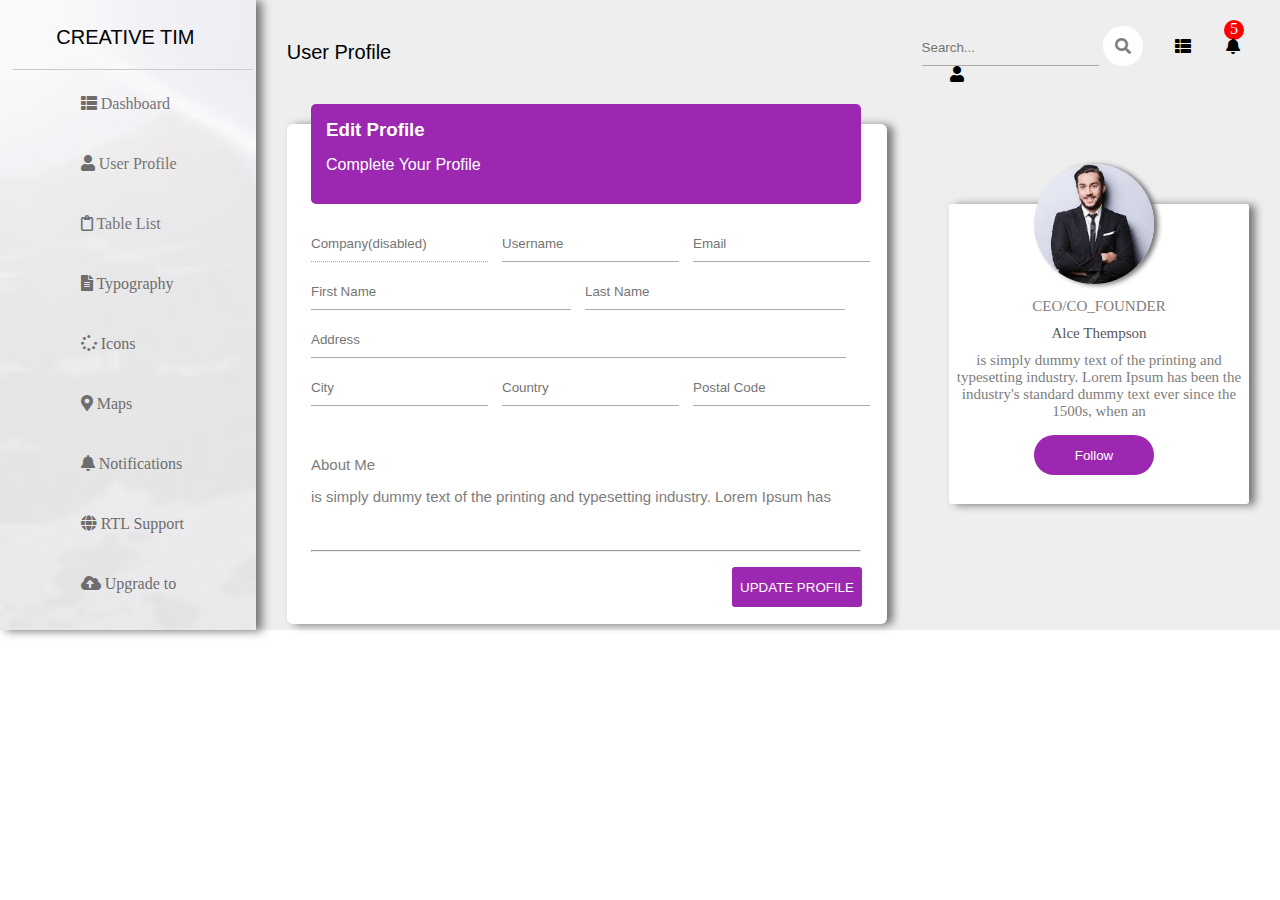
<file: index2.html>
<!DOCTYPE html>
<html>
<head>
    <meta charset="UTF-8">
    <link rel="stylesheet" href="css/style2.css">
    <link rel="stylesheet" href="css/all.css">
    <title>testuser</title>
</head>
<body>
        <main>
                <section class="seclist">
                    <div class="overlist">
                        <p class="hcreative">CREATIVE TIM</p>
                        <hr class="hrcreative">
                        <div class="flexlist">
                            <div class="flex Dashboard ">
                                <span class="fas fa-th-list"></span>
                                <label><a href="index.html">Dashboard</a></label>
                            </div>
                            <div class="flex user">
                                <span class="fas fa-user"></span>
                                <label><a href="index2.html">User Profile</a></label>
                            </div>
                            <div class="flex tablelist">
                                <span class="far fa-clipboard"></span>
                                <label><a href="index3.html">Table List</a></label>                 
                            </div>
                            <div class="flex typography">
                                <span class="fas fa-file-alt"></span>
                                <label>Typography</label>    
                            </div>
                            <div class="flex icons">
                                <span class="fas fa-spinner"></span>
                                <label>Icons</label>  
                            </div>
                            <div class="flex maps">
                                <span class="fas fa-map-marker-alt"></span>
                                <label>Maps</label> 
                            </div>
                            <div class="flex notifications">
                                    <span  class="fas fa-bell"></span>
        
                                <label>Notifications</label> 
                            </div>
                            <div class="flex up">
                                    <span class="fas fa-globe"></span>
                                <label>RTL Support</label> 
                            </div>
                            <div class="flex upgrade">
                                <span  class="fas fa-cloud-upload-alt"></span>
                                <label>Upgrade to </label>
                            </div>
        
                        </div>
                    </div>
                </section>
                <section class="secchart">
                <header class="header">
                    <div class="divpdash">
                            <p class="pdash">User Profile</p>
                    </div>
                        <div class="navicon">
                        <input type="search" class="boxsearch icon" placeholder="Search...">
                        <div class="backsearch">
                                <span class="fas fa-search  search icon"></span>
                        </div>
                        <span class="fas fa-th-list icon"></span>
                        <div class="divbellicon icon">
                                        <div class="divbell">
                                            <label class="lbl5">5</label>
                                            <span  class="fas fa-bell icon">
                                                </span>
                                        </div>
                        </div>
                        <span class="fas fa-user icon"></span>
                    </div>
                </header>
                <div class="sectwo">
                    <div class="profile">
                        <div class="rectangel">
                            <h3 class="hrectangel">Edit Profile</h3>
                            <p class="prectangel">Complete Your Profile</p>
                        </div>
                        <div class="inputdiv">
                        <input type="text" class="boxsearch company" disabled placeholder="Company(disabled)">
                        <input type="text" class="boxsearch name" placeholder="Username">
                        <input type="email" class="boxsearch email" placeholder="Email">
                        <input type="text" class="boxsearch first" placeholder="First Name">
                        <input type="text" class="boxsearch last" placeholder="Last Name">
                        <input type="text" class="boxsearch address" placeholder="Address">
                        <input type="text" class="boxsearch City" placeholder="City">
                        <input type="text" class="boxsearch Country" placeholder="Country">
                        <input type="number" class="boxsearch PostalCode" placeholder="Postal Code">
                    </div>                        
                        <p class="pabout">About Me</p>
                        <P class="pabout">is simply dummy text of the printing and typesetting industry. Lorem Ipsum has</P>
                        <hr class="hrabout">
                        <button class="btnupdate">UPDATE PROFILE</button>
                    </div>
                    <div class="info">
                        <img class="img" src="img/download.jpg">
                        
                        <p class="pimg">CEO/CO_FOUNDER</p>
                        <p class="pimg alce">Alce Thempson</p>
                        <P class="pimg"> is simply dummy text of the printing and typesetting industry. Lorem Ipsum has been the industry's standard dummy text ever since the 1500s, when an</P>
                        <button class="btninfo">Follow</button>

                    </div>
                </div>
                </section>
            </main>
</body>
</html>
</file>
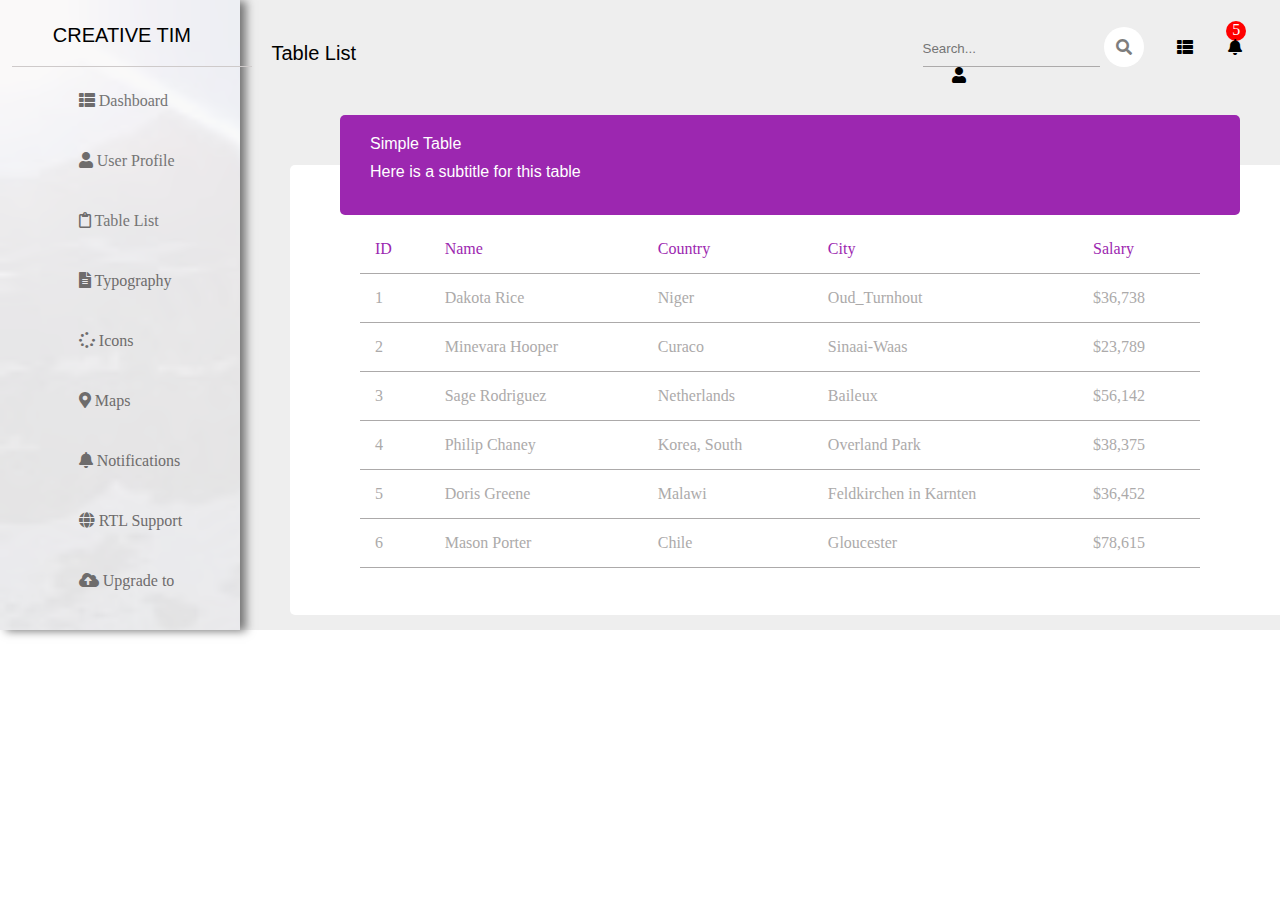
<file: index3.html>
<!DOCTYPE html>
<html>
<head>
    <meta charset="UTF-8">
    <link rel="stylesheet" href="css/style3.css">
    <link rel="stylesheet" href="css/all.css">
    <title>testuser</title>
</head>
<body>
        <main>
                <section class="seclist">
                    <div class="overlist">
                        <p class="hcreative">CREATIVE TIM</p>
                        <hr class="hrcreative">
                        <div class="flexlist">
                            <div class="flex Dashboard ">
                                <span class="fas fa-th-list"></span>
                                <label><a href="index.html">Dashboard</a></label>
                            </div>
                            <div class="flex user">
                                <span class="fas fa-user"></span>
                                <label><a href="index2.html">User Profile</a></label>
                            </div>
                            <div class="flex tablelist">
                                <span class="far fa-clipboard"></span>
                                <label><a href="index3.html">Table List</a></label>                 
                            </div>
                            <div class="flex typography">
                                <span class="fas fa-file-alt"></span>
                                <label>Typography</label>    
                            </div>
                            <div class="flex icons">
                                <span class="fas fa-spinner"></span>
                                <label>Icons</label>  
                            </div>
                            <div class="flex maps">
                                <span class="fas fa-map-marker-alt"></span>
                                <label>Maps</label> 
                            </div>
                            <div class="flex notifications">
                                    <span  class="fas fa-bell"></span>
        
                                <label>Notifications</label> 
                            </div>
                            <div class="flex up">
                                    <span class="fas fa-globe"></span>
                                <label>RTL Support</label> 
                            </div>
                            <div class="flex upgrade">
                                <span  class="fas fa-cloud-upload-alt"></span>
                                <label>Upgrade to </label>
                            </div>
        
                        </div>
                    </div>
                </section>
                <section class="sectable">
                     <header class="header">
                    <div class="divpdash">
                            <p class="pdash">Table List </p>
                    </div>
                        <div class="navicon">
                        <input type="search" class="boxsearch icon" placeholder="Search...">
                        <div class="backsearch">
                             <span class="fas fa-search  search icon"></span>
                        </div>
                        <span class="fas fa-th-list icon"></span>
                        <div class="divbellicon icon">
                                        <div class="divbell">
                                            <label class="lbl5">5</label>
                                            <span  class="fas fa-bell icon">
                                                </span>
                                        </div>
                        </div>
                        <span class="fas fa-user icon"></span>
                    </div>
                    </header>
                    <div class="table">
                       
                    </div>
                    <div class="headtable">
                        <p class="pheadtable simple">Simple Table</p>
                        <p class="pheadtable">Here is a subtitle for this table </p>

                        </div>
                        <table class="tableinfo">
                                <tr class="firsttr">
                                    <td>ID</td>
                                    <td>Name</td>
                                    <td>Country</td>
                                    <td>City</td>
                                    <td>Salary</td>
                                </tr>
                                <tr>
                                     <td>1</td>
                                     <td>Dakota Rice</td>
                                     <td>Niger</td>
                                     <td>Oud_Turnhout</td>
                                     <td>$36,738</td>
                                </tr>
                                <tr>
                                     <td>2</td>
                                     <td>Minevara Hooper</td>
                                     <td>Curaco</td>
                                     <td>Sinaai-Waas</td>
                                     <td>$23,789</td>  
                                </tr>
                                <tr>
                                     <td>3</td>
                                     <td>Sage Rodriguez</td>
                                     <td>Netherlands</td>
                                     <td>Baileux</td>
                                     <td>$56,142</td>
                                </tr>
                                <tr>
                                     <td>4</td>
                                     <td>Philip Chaney</td>
                                     <td>Korea, South</td>
                                     <td>Overland Park</td>
                                     <td>$38,375</td>
                                </tr>
                                <tr>
                                     <td>5</td>
                                     <td>Doris Greene</td>
                                     <td>Malawi</td>
                                     <td>Feldkirchen in Karnten</td>
                                     <td>$36,452</td>
                                </tr>
                                <tr>
                                     <td >6</td>
                                     <td>Mason Porter</td>
                                     <td>Chile</td>
                                     <td>Gloucester</td>
                                     <td>$78,615</td>
                                </tr>
     
                            </table>
                </section>
</file>
<file: css/style2.css>
*{
    padding: 0px;
    margin: 0px;
    box-sizing: border-box;
}
a{
    text-decoration: none;
    color:rgb(117, 117, 117);
}
a:hover{
    color: #fff;
}
main{
    display: flex;
    background-color:#eee;
   
    min-height: 630px;

}
.seclist{
    background-image: url('../img/images.jpg');
    background-attachment: fixed;
    background-position: left left;
    background-repeat: no-repeat;
    background-size: cover;
   min-height: 630px;
    width: 20%;
    box-shadow: 6px 1px 9px  rgb(117, 117, 117);

}
.overlist{
    background-color: rgba(250, 248, 248, 0.9);
    min-height: 630px;
}
.hcreative{
    font-family: Arial, Helvetica, sans-serif;
    font-size: 20px;
    margin-left:22% ;
    padding-top: 10%;
    padding-bottom: 8%;
}
.hrcreative{
    width: 240px;
    height: 1px;
    border:none;
    background-color:rgb(206, 202, 202) ;
    margin-left:5% ;
}
.flex{
    width: 200px;
    height: 50px;
    margin-bottom: 10px;
    border-radius: 5px;
    padding-left: 50px;
    padding-top: 15px;
    margin-left: 12%;
    color: rgb(110, 108, 108);
}
.Dashboard{
    margin-top: 10px;
}
.flex:hover{
    background-color: #9C27B0;
    color: #fff;
}
.secchart{
    flex: 80%;
}
.header{
    display: flex;
    align-items: center;
    justify-content: center;
}
.divpdash{
    padding-top: 2%;
    padding-left: 3%;
    flex:10%;
}
.pdash{
    font-size: 20px;
    font-family: 'Segoe UI', Tahoma, Geneva, Verdana, sans-serif;
}
.navicon{
    flex:20%;
}
.navicon{
    padding-top: 2%;
    padding-left: 20%;
}
.icon{
    padding-left: 8%;
}
.boxsearch{
border: none;
border-bottom: 1px solid rgb(172, 170, 170);
padding-left: 0px;
padding-bottom:10px ;
}
.boxsearch{
    background-color: #eee;
}
.name,.email,.City,.Country,.PostalCode{
    background-color: #fff;
    margin-bottom: 20px;
}
.first,.last{
    background-color: #fff;
width: 260px;
margin-bottom: 20px;

}
.address{
    background-color: #fff;
    width: 535px;
    margin-bottom: 20px;

}
.name,.email,.last,.Country,.PostalCode{
margin-left: 10px;
}
.company{
    background-color: #fff;
    border-bottom: 1px dotted rgb(172, 170, 170);
    margin-bottom: 20px;
}
.backsearch{
    height: 40px;
    width: 40px;
    border-radius: 50%;
    background-color: #fff;
    display: inline-block;
}
.search{
    padding-top: 12px;
    padding-left: 12px;
     color: rgb(126, 125, 125);
}
.divbell{
    height: 20px;
    width: 20px;
    border-radius: 50%;
    border: #fff;
    background-color: red;
}
.lbl5{
    padding-left: 6px;
    color:#fff;
}

.divbellicon{
    display: inline-block;
}
.sectwo{
    display: flex;
    justify-content: space-around;
    align-items: center;
}
.profile{
    height:500px ;
    width: 600px;
    background-color:#fff ;
    border-radius: 6px;
    box-shadow: 6px 1px 9px  rgb(117, 117, 117);
    margin-top: 40px;
}
.info{
    height:300px ;
    width: 300px;
    background-color:#fff ;
    border-radius: 3px;
    box-shadow: 6px 1px 9px  rgb(117, 117, 117);
}
.rectangel{
    width:550px;
    height: 100px;
    background-color: #9C27B0;
    border-radius: 5px;
    margin-left: 4%;
    margin-top: -20px;
    margin-bottom: 30px;
}
.hrectangel,.prectangel{
    color: #fff;
    font-family: Arial, Helvetica, sans-serif;
    padding-left: 15px;
    padding-top: 15px;
}
.pabout{
    color: rgb(126, 125, 125);
    font-family: Arial, Helvetica, sans-serif;
    padding-top: 15px;
    margin-left: 4%;
    font-size: 15px;
}
.inputdiv{
    margin-left: 4%;
    margin-top: 15px;
    margin-bottom: 15px;
}
.hrabout{
    width: 550px;
    margin-top: 45px;
    margin-left: 4%;
}
.btnupdate{
    height:40px ;
    width:130px ;
    background-color: #9C27B0;
    border: none;
    border-radius: 3px ;
    color: #fff;
    margin-left: 445px;
    margin-top: 15px;
}
.img{
    height: 120px;
    width: 120px;
    border-radius: 50%;
    box-shadow: 4px 1px 5px  rgb(117, 117, 117);
    margin-top: -40px;
    margin-left: 85px;
}
.pimg{
    text-align: center;
    padding-top: 10px;
    color: rgb(126, 125, 125);
    font-size: 15px;
}
.alce{
    color: rgb(90, 89, 89);
}
.btninfo{
    height:40px ;
    width:120px ;
    background-color: #9C27B0;
    border: none;
   border-radius: 40px;
    color: #fff;
    margin-left: 85px;
    margin-top: 15px;
}
</file>
<file: css/style3.css>
*{
    padding: 0px;
    margin: 0px;
    box-sizing: border-box;
}
a{
    text-decoration: none;
    color:rgb(117, 117, 117);
}
a:hover{
    color: #fff;
}

main{
    display: flex;
    background-color:#eee;
   
    min-height: 630px;

}
.seclist{
    background-image: url('../img/images.jpg');
    background-attachment: fixed;
    background-position: left left;
    background-repeat: no-repeat;
    background-size: cover;
   min-height: 630px;
    width: 20%;
    box-shadow: 6px 1px 9px  rgb(117, 117, 117);

}
.overlist{
    background-color: rgba(250, 248, 248, 0.9);
    min-height: 630px;
}
.hcreative{
    font-family: Arial, Helvetica, sans-serif;
    font-size: 20px;
    margin-left:22% ;
    padding-top: 10%;
    padding-bottom: 8%;
}
.hrcreative{
    width: 240px;
    height: 1px;
    border:none;
    background-color:rgb(206, 202, 202) ;
    margin-left:5% ;
}
.flex{
    width: 200px;
    height: 50px;
    margin-bottom: 10px;
    border-radius: 5px;
    padding-left: 50px;
    padding-top: 15px;
    margin-left: 12%;
    color: rgb(110, 108, 108);
}
.Dashboard{
    margin-top: 10px;
}
.flex:hover{
    background-color: #9C27B0;
    color: #fff;
}
.sectable{
    flex: 80%;
}
.header{
    display: flex;
    align-items: center;
    justify-content: center;
}
.divpdash{
    padding-top: 2%;
    padding-left: 3%;
    flex:10%;
}
.pdash{
    font-size: 20px;
    font-family: 'Segoe UI', Tahoma, Geneva, Verdana, sans-serif;
}
.navicon{
    flex:20%;
}
.navicon{
    padding-top: 2%;
    padding-left: 20%;
}
.icon{
    padding-left: 8%;
}
.boxsearch{
border: none;
border-bottom: 1px solid rgb(172, 170, 170);
padding-left: 0px;
padding-bottom:10px ;
}
.boxsearch{
    background-color: #eee;
}
.name,.email,.City,.Country,.PostalCode{
    background-color: #fff;
    margin-bottom: 20px;
}
.first,.last{
    background-color: #fff;
width: 260px;
margin-bottom: 20px;

}
.address{
    background-color: #fff;
    width: 535px;
    margin-bottom: 20px;

}
.name,.email,.last,.Country,.PostalCode{
margin-left: 10px;
}
.company{
    background-color: #fff;
    border-bottom: 1px dotted rgb(172, 170, 170);
    margin-bottom: 20px;
}
.backsearch{
    height: 40px;
    width: 40px;
    border-radius: 50%;
    background-color: #fff;
    display: inline-block;
}
.search{
    padding-top: 12px;
    padding-left: 12px;
     color: rgb(126, 125, 125);
}
.divbell{
    height: 20px;
    width: 20px;
    border-radius: 50%;
    border: #fff;
    background-color: red;
}
.lbl5{
    padding-left: 6px;
    color:#fff;
}

.divbellicon{
    display: inline-block;
}
.table{
    height:450px ;
    width:1000px ;
    border-radius: 5px;
    background-color:#fff ;
    margin-top: 80px;
    margin-left: 50px;
}
.headtable{
    height:100px ;
    width:900px ;
    border-radius: 5px;
    background-color: #9C27B0;
    margin-top: -500px;
    margin-left: 100px;
}
.pheadtable{
color: #fff;
padding-left: 30px;
padding-top: 10px;
font-family: Arial, Helvetica, sans-serif;
}
.simple{
    padding-top: 20px;

}
.tableinfo{
    margin-left: 120px;
    margin-top: 10px;
    border-collapse: collapse;
    color: rgb(172, 170, 170);
    width: 80%;
}
td,tr{
    border-bottom: 1px solid rgb(172, 170, 170);
    padding:15px;
}
.firsttr{
    color:#9C27B0 ;
}
</file>
